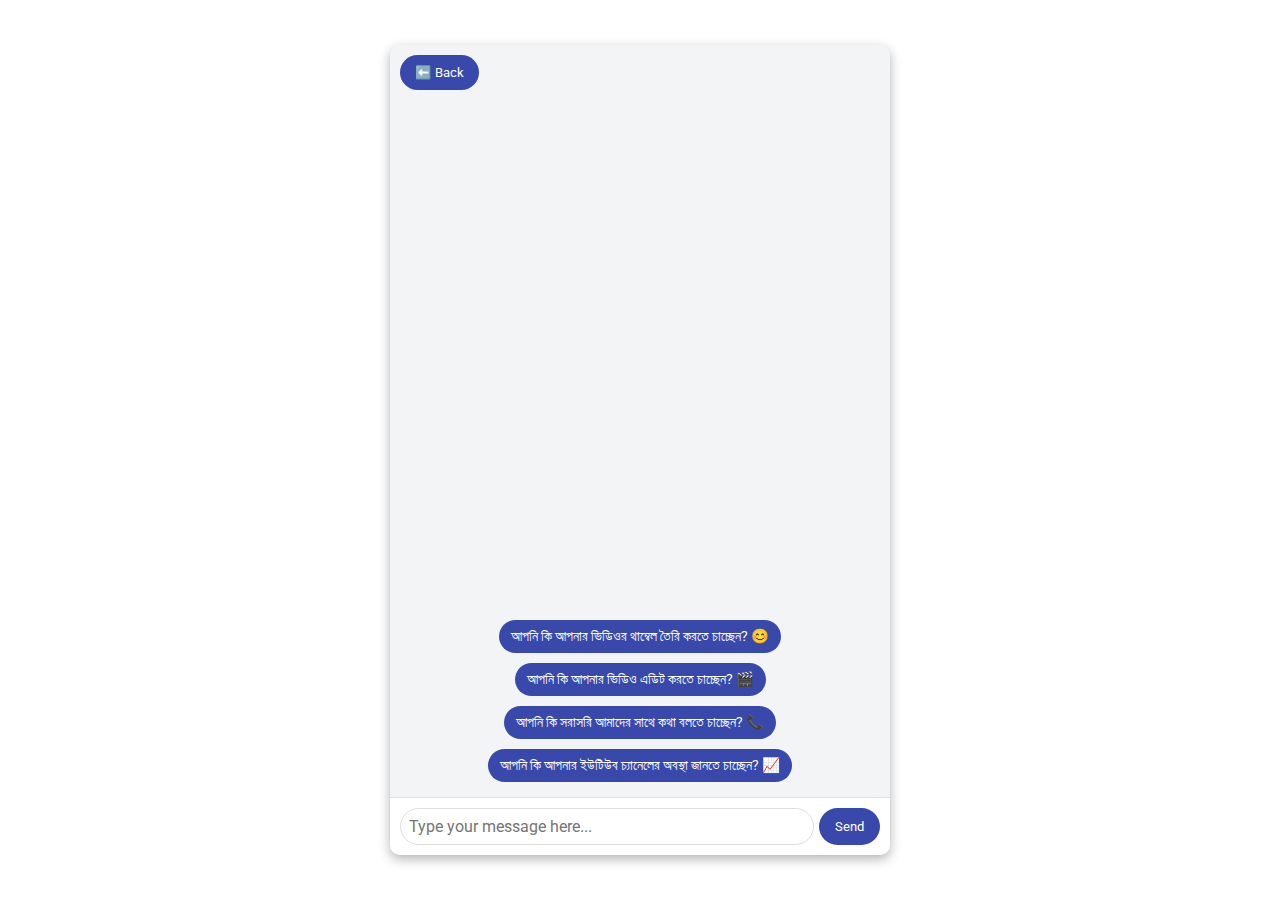
<file: page2.html>
<!DOCTYPE html>
<html lang="en">
<head>
  <meta charset="UTF-8">
  <meta name="viewport" content="width=device-width, initial-scale=1.0">
  <title>Messaging Page</title>
  <link rel="stylesheet" href="page2.css">
  <link rel="preconnect" href="https://fonts.googleapis.com">
  <link rel="preconnect" href="https://fonts.gstatic.com" crossorigin>
  <link href="https://fonts.googleapis.com/css2?family=Roboto:wght@400;500;700&display=swap" rel="stylesheet">
</head>
<body>
  <div class="chat-container">
    <!-- Back Button -->
    <button class="back-button" onclick="goBack()">⬅️ Back</button>

    <div class="chat-box" id="chatBox"></div>

    <!-- Recommended Questions -->
    <div class="recommended-questions">
      <button onclick="sendRecommendedMessage(1)">আপনি কি আপনার ভিডিওর থাম্বেল তৈরি করতে চাচ্ছেন? 😊</button>
      <button onclick="sendRecommendedMessage(2)">আপনি কি আপনার ভিডিও এডিট করতে চাচ্ছেন? 🎬</button>
      <button onclick="sendRecommendedMessage(3)">আপনি কি সরাসরি আমাদের সাথে কথা বলতে চাচ্ছেন? 📞</button>
      <button onclick="sendRecommendedMessage(4)">আপনি কি আপনার ইউটিউব চ্যানেলের অবস্থা জানতে চাচ্ছেন? 📈</button>
    </div>

    <!-- Input Area for Messages -->
    <div class="input-area">
      <input type="text" id="messageInput" placeholder="Type your message here..." onkeypress="sendMessageOnEnter(event)">
      <button onclick="sendMessage()">Send</button>
    </div>
  </div>

  <script src="script.js"></script>
</body>
</html>
</file>
<file: page2.css>
* {
    margin: 0;
    padding: 0;
    box-sizing: border-box;
    font-family: 'Roboto', sans-serif;
  }
  
  body {
    
    display: flex;
    align-items: center;
    justify-content: center;
    min-height: 100vh;
  }
  
  .chat-container {
    width: 100%;
    max-width: 500px;
    background: #f3f4f6;
    border-radius: 10px;
    overflow: hidden;
    box-shadow: 0px 4px 12px rgba(0, 0, 0, 0.3);
    display: flex;
    flex-direction: column;
    height: 90vh;
  }
  
  .chat-box {
    flex: 1;
    padding: 20px;
    overflow-y: auto;
    display: flex;
    flex-direction: column;
    gap: 15px;
    transition: all 0.3s ease;
  }
  
  .message {
    padding: 10px 15px;
    border-radius: 10px;
    max-width: 70%;
    animation: fadeIn 0.3s ease;
  }
  
  .user-message {
    align-self: flex-end;
    background-color: #1565c0;
    color: #fff;
    animation: slideInRight 0.4s ease;
  }
  
  .auto-reply {
    align-self: flex-start;
    background-color: #e0e0e0;
    color: #424242;
    animation: slideInLeft 0.4s ease;
  }
  
  .recommended-questions {
    display: flex;
    flex-wrap: wrap;
    justify-content: center;
    padding: 10px;
   
  }
  
  .recommended-questions button {
    background-color: #3949ab;
    color: white;
    border: none;
    padding: 8px 12px;
    margin: 5px;
    border-radius: 20px;
    cursor: pointer;
    font-size: 0.9rem;
    transition: transform 0.2s, background-color 0.3s;
  }
  
  .recommended-questions button:hover {
    background-color: #5c6bc0;
    transform: translateY(-2px);
  }
  
  .input-area {
    display: flex;
    padding: 10px;
    border-top: 1px solid #ddd;
    background: #fff;
  }
  
  #messageInput {
    flex: 1;
    padding: 8px;
    border: 1px solid #ddd;
    border-radius: 20px;
    margin-right: 5px;
    font-size: 1rem;
    position: relative;
    overflow: hidden;
  }
  
  #messageInput::placeholder {
    animation: typing 3s steps(20, end) infinite;
    white-space: nowrap;
    overflow: hidden;
    display: inline-block;
  }
  
  button {
    background-color: #3949ab;
    color: white;
    border: none;
    padding: 8px 16px;
    border-radius: 20px;
    cursor: pointer;
    transition: background-color 0.3s;
  }
  
  button:hover {
    background-color: #5c6bc0;
  }
  
  .back-button {
    background-color: #3949ab;
    color: white;
    border: none;
    padding: 10px 15px;
    border-radius: 20px;
    cursor: pointer;
    transition: background-color 0.3s, transform 0.2s;
    margin: 10px;
    align-self: flex-start;
  }
  
  .back-button:hover {
    background-color: #5c6bc0;
    transform: scale(1.05);
  }
  
  .loading {
    display: none; /* Initially hidden */
    position: fixed;
    top: 50%;
    left: 50%;
    transform: translate(-50%, -50%);
    font-size: 2rem;
    text-align: center;
    z-index: 1000;
    animation: fadeIn 0.5s ease;
  }
  
  @keyframes fadeIn {
    from { opacity: 0; }
    to { opacity: 1; }
  }
  
  @keyframes slideInRight {
    from {
      transform: translateX(100%);
      opacity: 0;
    }
    to {
      transform: translateX(0);
      opacity: 1;
    }
  }
  
  @keyframes slideInLeft {
    from {
      transform: translateX(-100%);
      opacity: 0;
    }
    to {
      transform: translateX(0);
      opacity: 1;
    }
  }
  
  @keyframes typing {
    0% { content: "Type your message here..."; }
    100% { content: "Type your message here..."; }
  }
</file>
